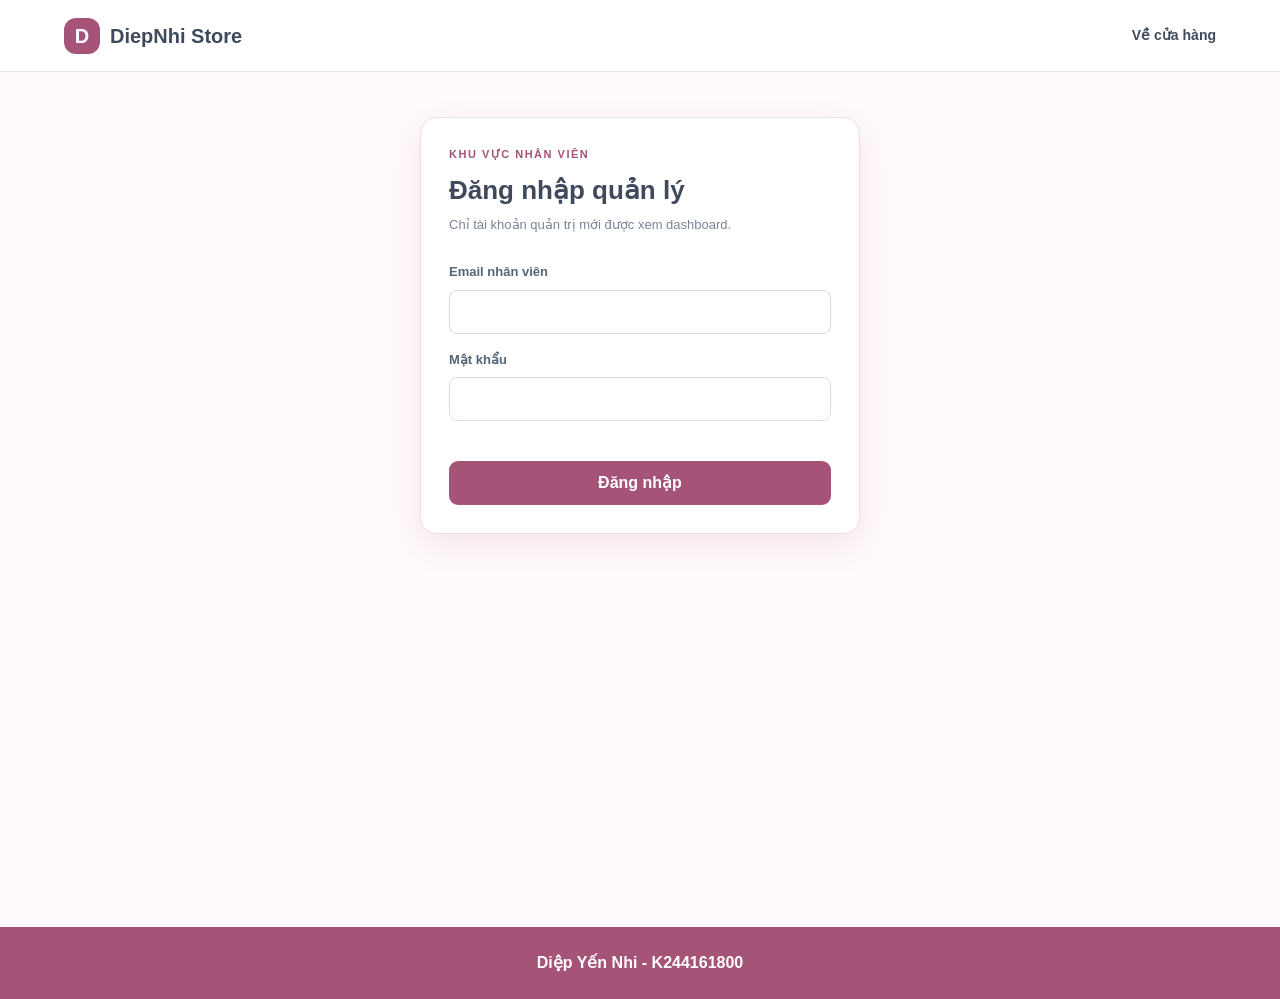
<file: admin.html>
<!DOCTYPE html>
<html lang="vi">
<head>
    <meta charset="UTF-8">
    <meta name="viewport" content="width=device-width, initial-scale=1.0">
    <title>Quản lý - DiepNhi Store</title>
    <link rel="stylesheet" href="css/style.css">
</head>
<body>
    <header class="site-header">
        <a class="brand" href="index.html" aria-label="DiepNhi Store - Trang chủ">
            <span class="brand-mark">D</span>
            <span>DiepNhi Store</span>
        </a>
        <nav class="main-nav" aria-label="Điều hướng chính">
            <a href="index.html">Về cửa hàng</a>
        </nav>
    </header>

    <main class="admin-page">
        <section id="adminLoginCard" class="admin-login-card">
            <p class="eyebrow">KHU VỰC NHÂN VIÊN</p>
            <h1>Đăng nhập quản lý</h1>
            <p class="result-count">Chỉ tài khoản quản trị mới được xem dashboard.</p>
            <form id="adminLoginForm">
                <label for="employeeEmail">Email nhân viên</label>
                <input type="email" id="employeeEmail" name="email" required autocomplete="username">

                <label for="employeePassword">Mật khẩu</label>
                <input type="password" id="employeePassword" name="password" required autocomplete="current-password">

                <p id="adminLoginMessage" class="form-message" role="status"></p>
                <button type="submit" class="primary-button checkout-button">Đăng nhập</button>
            </form>
        </section>

        <section id="adminPanel" class="admin-panel" hidden>
            <div class="section-heading">
                <div>
                    <p class="eyebrow">KHU VỰC QUẢN LÝ</p>
                    <h1>Tổng quan đơn hàng</h1>
                    <p id="adminUserName" class="result-count"></p>
                </div>
                <button type="button" id="logoutAdminButton" class="secondary-button">Đăng xuất</button>
            </div>
            <p id="adminLoadMessage" class="load-message" role="status">Đang tải dữ liệu...</p>

            <div class="dashboard-cards">
                <article class="dashboard-card">
                    <span>Tổng đơn hàng</span>
                    <strong id="orderCount">0</strong>
                </article>
                <article class="dashboard-card">
                    <span>Doanh thu</span>
                    <strong id="revenueTotal">$0.00</strong>
                </article>
                <article class="dashboard-card">
                    <span>Sản phẩm đã bán</span>
                    <strong id="soldCount">0</strong>
                </article>
            </div>

            <div class="admin-columns">
                <section class="admin-card">
                    <h2>Đơn hàng</h2>
                    <div class="table-wrap">
                        <table>
                            <thead>
                                <tr>
                                    <th>Mã đơn</th>
                                    <th>Ngày tạo</th>
                                    <th>Khách hàng</th>
                                    <th>Nhân viên</th>
                                    <th>Tổng tiền</th>
                                    <th>Trạng thái</th>
                                </tr>
                            </thead>
                            <tbody id="orderTableBody"></tbody>
                        </table>
                    </div>
                </section>

                <section class="admin-card">
                    <h2>Sản phẩm bán chạy</h2>
                    <ol id="bestSellerList" class="best-seller-list"></ol>
                </section>
            </div>
        </section>
    </main>

    <footer class="site-footer">
        <p>Diệp Yến Nhi - K244161800</p>
    </footer>

    <script src="js/admin.js"></script>
</body>
</html>
</file>
<file: css/style.css>
:root {
    --ink: #3f4a5c;
    --muted: #788596;
    --pink-soft: #edbfd1;
    --pink-primary: #a55376;
    --pink-pale: #fff0f6;
    --pink: #e5a5bf;
    --pink-dark: #a55376;
    --pink-light: #fceaf2;
    --paper: #fffafd;
    --line: #eadfe7;
    --white: #ffffff;
    --shadow: 0 12px 32px rgba(165, 83, 118, 0.12);
}

* {
    box-sizing: border-box;
}

html {
    scroll-behavior: smooth;
}

body {
    margin: 0;
    background: var(--paper);
    color: var(--ink);
    font-family: Arial, Helvetica, sans-serif;
    line-height: 1.5;
}

button,
input,
select,
textarea {
    font: inherit;
}

button,
a,
select {
    -webkit-tap-highlight-color: transparent;
}

button {
    cursor: pointer;
}

.site-header {
    position: sticky;
    z-index: 5;
    top: 0;
    display: flex;
    min-height: 72px;
    align-items: center;
    justify-content: space-between;
    gap: 20px;
    padding: 12px max(5%, calc((100% - 1240px) / 2));
    background: rgba(255, 255, 255, 0.96);
    border-bottom: 1px solid var(--line);
}

.brand {
    display: inline-flex;
    align-items: center;
    gap: 10px;
    color: var(--ink);
    font-size: 20px;
    font-weight: 700;
    text-decoration: none;
    white-space: nowrap;
}

.brand-mark {
    display: grid;
    width: 36px;
    height: 36px;
    place-items: center;
    border-radius: 12px;
    background: var(--pink-dark);
    color: var(--white);
}

.main-nav {
    display: flex;
    align-items: center;
    gap: 24px;
}

.main-nav a,
.nav-button {
    padding: 8px 0;
    border: 0;
    background: transparent;
    color: var(--ink);
    font-size: 14px;
    font-weight: 600;
    text-decoration: none;
}

.main-nav a:hover,
.nav-button:hover {
    color: var(--pink-primary);
}

.cart-nav-button {
    display: inline-flex;
    align-items: center;
    gap: 9px;
    padding: 10px 15px;
    border: 0;
    border-radius: 10px;
    background: var(--pink-dark);
    color: var(--white);
    font-weight: 700;
}

.cart-nav-button:hover,
.primary-button:hover {
    background: var(--pink-primary);
}

.cart-count {
    display: grid;
    width: 22px;
    height: 22px;
    place-items: center;
    border-radius: 50%;
    background: var(--white);
    color: var(--pink-primary);
    font-size: 12px;
}

.hero {
    display: flex;
    min-height: 300px;
    align-items: center;
    justify-content: space-between;
    gap: 28px;
    margin: 28px auto 24px;
    padding: 42px clamp(24px, 6vw, 78px);
    width: min(1240px, 90%);
    overflow: hidden;
    border-radius: 24px;
    background: linear-gradient(120deg, #fcebf2 0%, var(--pink-pale) 100%);
}

.hero-content {
    max-width: 610px;
}

.eyebrow {
    margin: 0 0 8px;
    color: var(--pink-primary);
    font-size: 11px;
    font-weight: 700;
    letter-spacing: 1.5px;
}

.hero h1 {
    margin: 0;
    font-size: clamp(30px, 4vw, 48px);
    line-height: 1.12;
}

.hero-content > p:not(.eyebrow) {
    margin: 15px 0 22px;
    color: #69798e;
}

.primary-link,
.primary-button {
    display: inline-flex;
    min-height: 42px;
    align-items: center;
    justify-content: center;
    padding: 10px 16px;
    border: 0;
    border-radius: 9px;
    background: var(--pink-primary);
    color: var(--white);
    font-weight: 700;
    text-decoration: none;
    transition: background 0.18s ease, transform 0.18s ease;
}

.primary-link {
    background: var(--pink-dark);
}

.primary-link:hover {
    background: var(--pink-primary);
}

.primary-link:hover,
.primary-button:hover {
    transform: translateY(-1px);
}

.hero-note {
    display: flex;
    min-width: 230px;
    align-items: center;
    gap: 14px;
    padding: 20px;
    border: 1px solid rgba(229, 165, 191, 0.35);
    border-radius: 16px;
    background: rgba(255, 255, 255, 0.74);
    color: var(--muted);
}

.hero-note p {
    margin: 0;
}

.hero-note strong {
    color: var(--ink);
}

.hero-note-icon {
    color: var(--pink-dark);
    font-size: 32px;
}

.load-message {
    width: min(1240px, 90%);
    margin: 0 auto 18px;
    color: var(--muted);
    font-size: 14px;
}

.load-message.error {
    color: #b85b78;
}

.shop-layout,
.admin-panel {
    display: grid;
    width: min(1240px, 90%);
    grid-template-columns: 230px minmax(0, 1fr);
    align-items: start;
    gap: 28px;
    margin: 0 auto 60px;
}

.search-panel,
.admin-card,
.dashboard-card {
    border: 1px solid var(--line);
    border-radius: 15px;
    background: var(--white);
    box-shadow: 0 4px 18px rgba(165, 83, 118, 0.06);
}

.search-panel {
    position: sticky;
    top: 92px;
    padding: 20px;
}

.search-panel h2 {
    margin: 0 0 18px;
    padding-left: 10px;
    border-left: 3px solid var(--pink);
    font-size: 19px;
}

.search-panel form,
.checkout-dialog form {
    display: flex;
    flex-direction: column;
    gap: 8px;
}

.search-panel label,
.checkout-dialog label {
    margin-top: 8px;
    color: #56657a;
    font-size: 13px;
    font-weight: 700;
}

.search-panel input,
.search-panel select,
.checkout-dialog input,
.checkout-dialog select,
.checkout-dialog textarea,
.sort-control select {
    width: 100%;
    min-height: 40px;
    padding: 9px 10px;
    border: 1px solid #ead8e1;
    border-radius: 8px;
    outline: none;
    background: var(--white);
    color: var(--ink);
}

.search-panel input:focus,
.search-panel select:focus,
.checkout-dialog input:focus,
.checkout-dialog select:focus,
.checkout-dialog textarea:focus,
.sort-control select:focus {
    border-color: var(--pink-soft);
    box-shadow: 0 0 0 3px rgba(229, 165, 191, 0.22);
}

.price-fields {
    display: grid;
    grid-template-columns: 1fr 1fr;
    gap: 8px;
}

.price-fields label {
    display: block;
}

.checkbox-label {
    display: flex;
    align-items: center;
    gap: 8px;
    font-weight: 400 !important;
}

.checkbox-label input {
    width: 16px;
    min-height: 16px;
    margin: 0;
    accent-color: var(--pink-primary);
}

.form-buttons {
    display: flex;
    align-items: center;
    gap: 12px;
    margin-top: 10px;
}

.form-buttons .primary-button {
    flex: 1;
}

.text-button {
    padding: 8px 0;
    border: 0;
    background: transparent;
    color: var(--muted);
    font-size: 13px;
}

.text-button:hover {
    color: var(--pink-primary);
}

.catalog {
    min-width: 0;
}

.section-heading {
    display: flex;
    align-items: end;
    justify-content: space-between;
    gap: 16px;
    margin-bottom: 19px;
}

.section-heading h2 {
    margin: 0;
    font-size: 25px;
}

.result-count {
    margin: 5px 0 0;
    color: var(--muted);
    font-size: 13px;
}

.sort-control {
    display: flex;
    align-items: center;
    gap: 9px;
    color: var(--muted);
    font-size: 13px;
    white-space: nowrap;
}

.sort-control select {
    width: auto;
    min-width: 145px;
}

.product-grid {
    display: grid;
    grid-template-columns: repeat(4, minmax(0, 1fr));
    gap: 17px;
}

.product-card {
    position: relative;
    display: flex;
    min-width: 0;
    flex-direction: column;
    overflow: hidden;
    border: 1px solid var(--line);
    border-radius: 14px;
    background: var(--white);
    transition: box-shadow 0.18s ease, transform 0.18s ease;
}

.product-card:hover {
    transform: translateY(-3px);
    box-shadow: var(--shadow);
}

.product-image-wrap {
    position: relative;
    display: block;
    height: 180px;
    overflow: hidden;
    background: #fffafd;
}

.product-image {
    display: block;
    position: absolute;
    inset: 18px;
    width: calc(100% - 36px);
    height: calc(100% - 36px);
    object-fit: contain;
}

.discount-badge {
    position: absolute;
    top: 12px;
    left: 12px;
    padding: 4px 8px;
    border-radius: 20px;
    background: var(--pink-light);
    color: #a85f7d;
    font-size: 11px;
    font-weight: 700;
}

.product-info {
    display: flex;
    flex: 1;
    flex-direction: column;
    padding: 13px;
}

.product-category {
    margin: 0 0 5px;
    color: var(--muted);
    font-size: 11px;
    text-transform: capitalize;
}

.product-title {
    display: -webkit-box;
    min-height: 42px;
    margin: 0;
    overflow: hidden;
    -webkit-box-orient: vertical;
    -webkit-line-clamp: 2;
    font-size: 14px;
    line-height: 1.45;
}

.product-rating {
    margin: 8px 0;
    color: var(--pink-dark);
    font-size: 12px;
}

.product-rating span {
    color: var(--muted);
}

.product-price {
    display: flex;
    align-items: baseline;
    gap: 7px;
    margin-top: auto;
    font-size: 16px;
    font-weight: 700;
}

.old-price {
    color: #9aa8b6;
    font-size: 12px;
    font-weight: 400;
    text-decoration: line-through;
}

.stock-label {
    margin: 5px 0 10px;
    color: var(--pink-primary);
    font-size: 11px;
}

.stock-label.out-of-stock {
    color: #b85b78;
}

.product-actions {
    display: flex;
    gap: 7px;
}

.product-actions button {
    min-height: 35px;
    padding: 7px 8px;
    border: 1px solid var(--pink-primary);
    border-radius: 7px;
    font-size: 11px;
    font-weight: 700;
}

.product-actions [data-action="quick-view"] {
    flex: 1;
    background: var(--white);
    color: var(--pink-primary);
}

.product-actions [data-action="add"] {
    flex: 1.2;
    background: var(--pink-primary);
    color: var(--white);
}

.product-actions button:hover:not(:disabled) {
    filter: brightness(0.94);
}

.product-actions button:disabled {
    cursor: not-allowed;
    opacity: 0.55;
}

.empty-message {
    padding: 28px;
    border: 1px dashed #e8c6d5;
    border-radius: 12px;
    color: var(--muted);
    text-align: center;
}

.skeleton-card {
    overflow: hidden;
    border: 1px solid var(--line);
    border-radius: 14px;
    background: var(--white);
}

.skeleton-image,
.skeleton-line {
    background: linear-gradient(90deg, #f2eaf0 25%, #fff4f8 50%, #f2eaf0 75%);
    background-size: 200% 100%;
    animation: skeleton-loading 1.4s infinite;
}

.skeleton-image {
    height: 180px;
}

.skeleton-content {
    padding: 14px;
}

.skeleton-line {
    height: 12px;
    margin-bottom: 11px;
    border-radius: 6px;
}

.skeleton-line.short {
    width: 55%;
}

@keyframes skeleton-loading {
    to {
        background-position: -200% 0;
    }
}

.admin-panel {
    display: block;
    padding: 24px;
    border: 1px solid var(--line);
    border-radius: 16px;
    background: linear-gradient(135deg, #fdf2f7, #fff4f8);
}

.admin-panel[hidden] {
    display: none;
}

.admin-page {
    width: min(1240px, 90%);
    min-height: calc(100vh - 150px);
    margin: 42px auto 60px;
}

.admin-login-card {
    width: min(440px, 100%);
    margin: 45px auto;
    padding: 28px;
    border: 1px solid var(--line);
    border-radius: 16px;
    background: var(--white);
    box-shadow: var(--shadow);
}

.admin-login-card[hidden] {
    display: none;
}

.admin-login-card h1,
.admin-panel h1 {
    margin: 0;
    font-size: 26px;
}

.admin-login-card form {
    display: flex;
    flex-direction: column;
    gap: 8px;
    margin-top: 20px;
}

.admin-login-card label {
    margin-top: 8px;
    color: #56657a;
    font-size: 13px;
    font-weight: 700;
}

.admin-login-card input {
    width: 100%;
    min-height: 42px;
    padding: 9px 10px;
    border: 1px solid #ead8e1;
    border-radius: 8px;
}

.admin-login-card input:focus {
    border-color: var(--pink-soft);
    outline: none;
    box-shadow: 0 0 0 3px rgba(229, 165, 191, 0.22);
}

.admin-page .admin-panel {
    width: 100%;
    margin: 0;
}

.admin-page .admin-panel[hidden] {
    display: none;
}

.admin-actions {
    display: flex;
    align-items: center;
    gap: 12px;
}

.customer-login-box {
    margin-bottom: 8px;
    padding: 14px;
    border: 1px solid #f0d7e2;
    border-radius: 10px;
    background: #fff7fa;
}

.customer-login-box h3 {
    margin: 0 0 8px;
    font-size: 15px;
}

.customer-login-box .secondary-button {
    width: 100%;
    margin-top: 10px;
}

.secondary-button {
    padding: 9px 13px;
    border: 1px solid #efd6e1;
    border-radius: 8px;
    background: var(--white);
    color: var(--ink);
    font-weight: 700;
}

.secondary-button:hover {
    border-color: var(--pink-soft);
    color: var(--pink-primary);
}

.dashboard-cards {
    display: grid;
    grid-template-columns: repeat(3, 1fr);
    gap: 15px;
    margin: 22px 0;
}

.dashboard-card {
    display: flex;
    flex-direction: column;
    gap: 10px;
    padding: 19px;
    color: var(--muted);
    font-size: 13px;
}

.dashboard-card strong {
    color: var(--ink);
    font-size: 25px;
}

.admin-columns {
    display: grid;
    grid-template-columns: minmax(0, 2fr) minmax(220px, 1fr);
    gap: 15px;
}

.admin-card {
    min-width: 0;
    padding: 19px;
}

.admin-card h3 {
    margin: 0 0 14px;
    font-size: 16px;
}

.table-wrap {
    overflow-x: auto;
}

table {
    width: 100%;
    border-collapse: collapse;
    font-size: 12px;
    text-align: left;
}

th,
td {
    padding: 10px 8px;
    border-bottom: 1px solid var(--line);
    white-space: nowrap;
}

th {
    color: var(--muted);
    font-weight: 700;
}

.best-seller-list {
    display: flex;
    flex-direction: column;
    gap: 12px;
    margin: 0;
    padding-left: 23px;
}

.best-seller-list li {
    padding-left: 3px;
    font-size: 13px;
}

.best-seller-list span {
    display: block;
    color: var(--muted);
    font-size: 12px;
}

.cart-panel {
    position: fixed;
    z-index: 8;
    right: 20px;
    bottom: 20px;
    width: min(360px, calc(100vw - 32px));
    overflow: hidden;
    border: 1px solid var(--line);
    border-radius: 14px;
    background: var(--white);
    box-shadow: 0 15px 45px rgba(165, 83, 118, 0.18);
}

.cart-panel-heading {
    display: flex;
    width: 100%;
    align-items: center;
    justify-content: space-between;
    padding: 15px 17px;
    border: 0;
    background: var(--pink-primary);
    color: var(--white);
    font-weight: 700;
    text-align: left;
}

.cart-content {
    padding: 14px 16px 16px;
}

.cart-content[hidden] {
    display: none;
}

.cart-items {
    display: flex;
    max-height: 230px;
    flex-direction: column;
    gap: 12px;
    overflow-y: auto;
}

.cart-empty {
    margin: 3px 0;
    color: var(--muted);
    font-size: 13px;
}

.cart-item {
    display: grid;
    grid-template-columns: 1fr auto;
    gap: 8px;
    padding-bottom: 10px;
    border-bottom: 1px solid var(--line);
}

.cart-item-name {
    display: block;
    max-width: 220px;
    overflow: hidden;
    font-size: 12px;
    font-weight: 700;
    text-overflow: ellipsis;
    white-space: nowrap;
}

.cart-item-price {
    color: var(--muted);
    font-size: 12px;
}

.quantity-controls {
    display: flex;
    align-items: center;
    gap: 7px;
}

.quantity-controls button {
    width: 25px;
    height: 25px;
    border: 1px solid var(--line);
    border-radius: 6px;
    background: var(--white);
    color: var(--ink);
}

.quantity-controls button:hover {
    border-color: var(--pink-soft);
    color: var(--pink-primary);
}

.cart-total {
    display: flex;
    justify-content: space-between;
    padding: 13px 0;
    font-size: 14px;
}

.checkout-button {
    width: 100%;
}

.checkout-button:disabled {
    cursor: not-allowed;
    background: #d7bec9;
}

.site-dialog {
    position: fixed;
    width: min(620px, calc(100% - 28px));
    max-height: min(85vh, 760px);
    padding: 28px;
    overflow-y: auto;
    border: 0;
    border-radius: 16px;
    background: var(--white);
    color: var(--ink);
    box-shadow: 0 24px 80px rgba(88, 57, 73, 0.24);
}

.site-dialog::backdrop {
    background: rgba(63, 74, 92, 0.48);
}

.dialog-close {
    position: absolute;
    top: 10px;
    right: 12px;
    width: 34px;
    height: 34px;
    border: 0;
    border-radius: 50%;
    background: #f5eff4;
    color: var(--ink);
    font-size: 24px;
    line-height: 1;
}

.quick-view-layout {
    display: grid;
    grid-template-columns: minmax(150px, 0.8fr) minmax(0, 1.2fr);
    gap: 23px;
}

.quick-view-image {
    display: block;
    max-width: 100%;
    width: 100%;
    height: 240px;
    object-fit: contain;
}

.quick-view-layout h2 {
    margin: 3px 30px 8px 0;
    font-size: 20px;
}

.quick-view-description {
    color: var(--muted);
    font-size: 13px;
}

.review-list {
    display: flex;
    flex-direction: column;
    gap: 9px;
    margin: 15px 0;
}

.review-item {
    padding: 10px;
    border-radius: 8px;
    background: #f8f4f8;
    font-size: 12px;
}

.review-item p {
    margin: 4px 0 0;
    color: #69798e;
}

.review-stars {
    color: var(--pink-dark);
    font-weight: 700;
}

.checkout-dialog {
    width: min(480px, calc(100% - 28px));
}

.checkout-dialog h2 {
    margin: 0 0 10px;
    font-size: 24px;
}

.checkout-dialog textarea {
    resize: vertical;
}

.form-message {
    min-height: 20px;
    margin: 4px 0 0;
    color: #b85b78;
    font-size: 13px;
}

.field-message {
    min-height: 16px;
    margin: -4px 0 2px;
    color: #b85b78;
    font-size: 12px;
}

.site-footer {
    margin-top: 60px;
    padding: 24px;
    background: linear-gradient(100deg, var(--pink-primary), var(--pink-dark));
    color: var(--white);
    text-align: center;
}

.site-footer p {
    margin: 0;
    font-weight: 700;
}

@media (max-width: 1100px) {
    .product-grid {
        grid-template-columns: repeat(2, minmax(0, 1fr));
    }

    .product-image-wrap {
        height: 210px;
    }
}

@media (max-width: 760px) {
    .site-header {
        min-height: 64px;
        padding: 10px 5%;
    }

    .main-nav {
        gap: 12px;
    }

    .main-nav .shop-link {
        display: none;
    }

    .nav-button,
    .cart-nav-button {
        font-size: 12px;
    }

    .hero {
        min-height: 250px;
        margin-top: 18px;
        padding: 30px;
    }

    .hero-note {
        display: none;
    }

    .shop-layout {
        grid-template-columns: 1fr;
        gap: 20px;
    }

    .product-grid {
        grid-template-columns: 1fr;
    }

    .search-panel {
        position: static;
    }

    .search-panel form {
        display: grid;
        grid-template-columns: 1fr 1fr;
        align-items: center;
        column-gap: 12px;
    }

    .search-panel form > label:not(.checkbox-label),
    .search-panel form > input,
    .search-panel form > select,
    .search-panel form > .price-fields,
    .search-panel form > .checkbox-label,
    .search-panel form > .form-buttons {
        grid-column: 1 / -1;
    }

    .search-panel form > label:not(.checkbox-label) {
        margin-top: 7px;
    }

    .admin-columns {
        grid-template-columns: 1fr;
    }

    .cart-panel {
        right: 12px;
        bottom: 12px;
    }
}

@media (max-width: 520px) {
    .brand {
        gap: 7px;
        font-size: 16px;
    }

    .brand-mark {
        width: 31px;
        height: 31px;
    }

    .main-nav {
        gap: 9px;
    }

    .nav-button {
        max-width: 76px;
        line-height: 1.2;
        text-align: center;
    }

    .cart-nav-button {
        gap: 5px;
        padding: 9px;
    }

    .hero {
        width: 92%;
        min-height: 230px;
        padding: 24px;
        border-radius: 17px;
    }

    .hero h1 {
        font-size: 32px;
    }

    .shop-layout,
    .admin-panel,
    .load-message {
        width: 92%;
    }

    .section-heading {
        align-items: start;
        flex-direction: column;
    }

    .section-heading h2 {
        font-size: 22px;
    }

    .sort-control {
        width: 100%;
        justify-content: space-between;
    }

    .sort-control select {
        flex: 1;
    }

    .product-grid {
        grid-template-columns: 1fr;
        gap: 13px;
    }

    .product-card {
        display: grid;
        grid-template-columns: 115px minmax(0, 1fr);
    }

    .product-image-wrap {
        height: 175px;
        min-height: 175px;
    }

    .product-info {
        padding: 13px 12px;
    }

    .product-title {
        min-height: 0;
    }

    .product-actions button {
        font-size: 10px;
    }

    .admin-panel {
        padding: 17px;
    }

    .dashboard-cards {
        grid-template-columns: 1fr;
        gap: 9px;
    }

    .dashboard-card {
        flex-direction: row;
        align-items: center;
        justify-content: space-between;
        padding: 13px;
    }

    .dashboard-card strong {
        font-size: 20px;
    }

    .quick-view-layout {
        grid-template-columns: 1fr;
        gap: 10px;
    }

    .quick-view-image {
        height: 170px;
    }

    .site-dialog {
        padding: 22px;
    }
}
</file>
